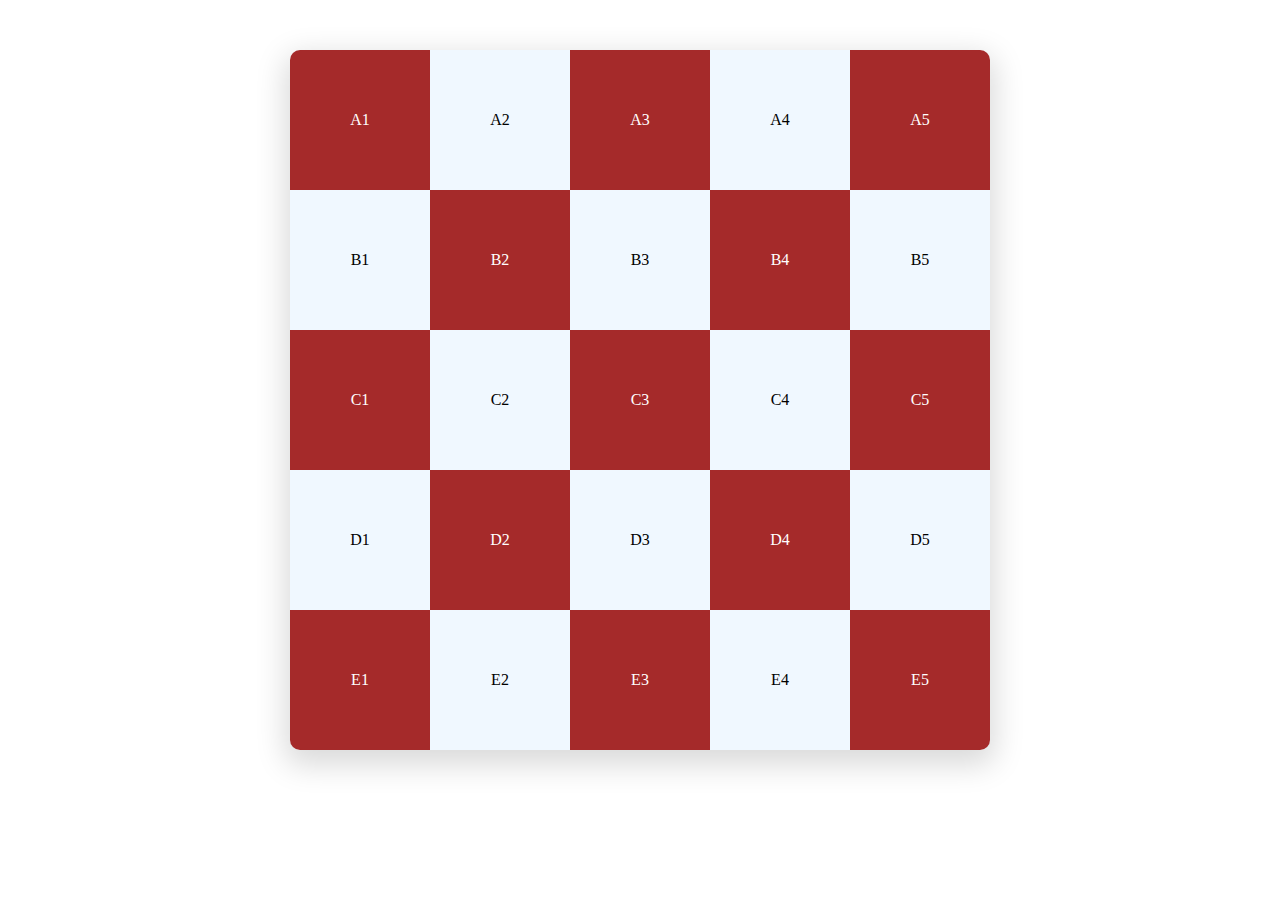
<file: Chess-Board/index.html>
<!DOCTYPE html>
<html lang="en">
<head>
    <meta charset="UTF-8">
    <meta http-equiv="X-UA-Compatible" content="IE=edge">
    <meta name="viewport" content="width=device-width, initial-scale=1.0">
    <title>5 by 5 Chessboard</title>
    <link rel="stylesheet" href="style.css">
</head>
<body>
    <!-- <h2>5 by 5 Chessboard</h2> -->
    <table class="chessboard">
        <tr>
            <td class="dark">A1</td>
            <td class="white">A2</td>
            <td class="dark">A3</td>
            <td class="white">A4</td>
            <td class="dark">A5</td>
        </tr>
        <tr>
            <td class="white">B1</td>
            <td class="dark">B2</td>
            <td class="white">B3</td>
            <td class="dark">B4</td>
            <td class="white">B5</td>
        </tr>
        <tr>
            <td class="dark">C1</td>
            <td class="white">C2</td>
            <td class="dark">C3</td>
            <td class="white">C4</td>
            <td class="dark">C5</td>
        </tr>
        <tr>
            <td class="white">D1</td>
            <td class="dark">D2</td>
            <td class="white">D3</td>
            <td class="dark">D4</td>
            <td class="white">D5</td>
        </tr>
        <tr>
            <td class="dark">E1</td>
            <td class="white">E2</td>
            <td class="dark">E3</td>
            <td class="white">E4</td>
            <td class="dark">E5</td>
        </tr>
    </table>
</body>
</html>
</file>
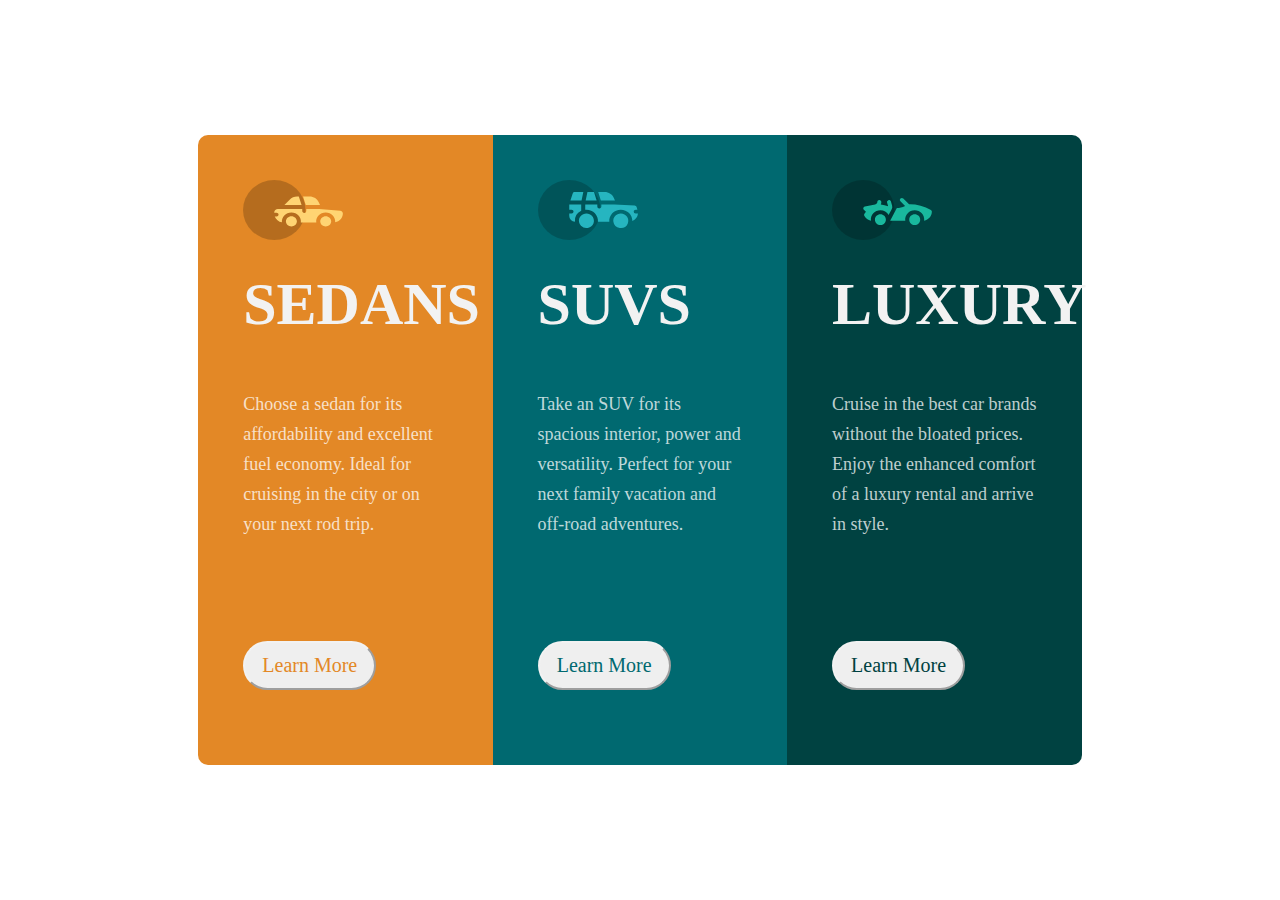
<file: Flexboard-Grid/index.html>
<!DOCTYPE html>
<html lang="en">
  <head>
    <meta charset="UTF-8" />
    <meta http-equiv="X-UA-Compatible" content="IE=edge" />
    <meta name="viewport" content="width=device-width, initial-scale=1.0" />
    <title>3-Column Card</title>
    <link rel="icon" href="resources/images/favicon-32x32.png">
    <link rel="stylesheet" href="flex.css" />
  </head>
  <body>
    <main>
      <div class="main-container">
        <div class="box-a">
          <img src="resources/images/icon-sedans.svg" alt="triangle with all three sides equal" />
          <h1>Sedans</h1>
          <p>
            Choose a sedan for its affordability and excellent fuel economy. Ideal for cruising in the city or
            on your next rod trip.
          </p>
          <button type="button">Learn More</button>
        </div>
        <div class="box-b">
          <img src="resources/images/icon-suvs.svg" alt="triangle with all three sides equal" />
          <h1>Suvs</h1>
          <p>
            Take an SUV for its spacious interior, power and versatility. Perfect for your next family
            vacation and off-road adventures.
          </p>
          <button type="button">Learn More</button>
        </div>
        <div class="box-c">
          <img src="resources/images/icon-luxury.svg" alt="triangle with all three sides equal" />
          <h1>Luxury</h1>
          <p>
            Cruise in the best car brands without the bloated prices. Enjoy the enhanced comfort of a luxury
            rental and arrive in style.
          </p>
          <button type="button">Learn More</button>
        </div>
      </div>
    </main>
  </body>
</html>
</file>
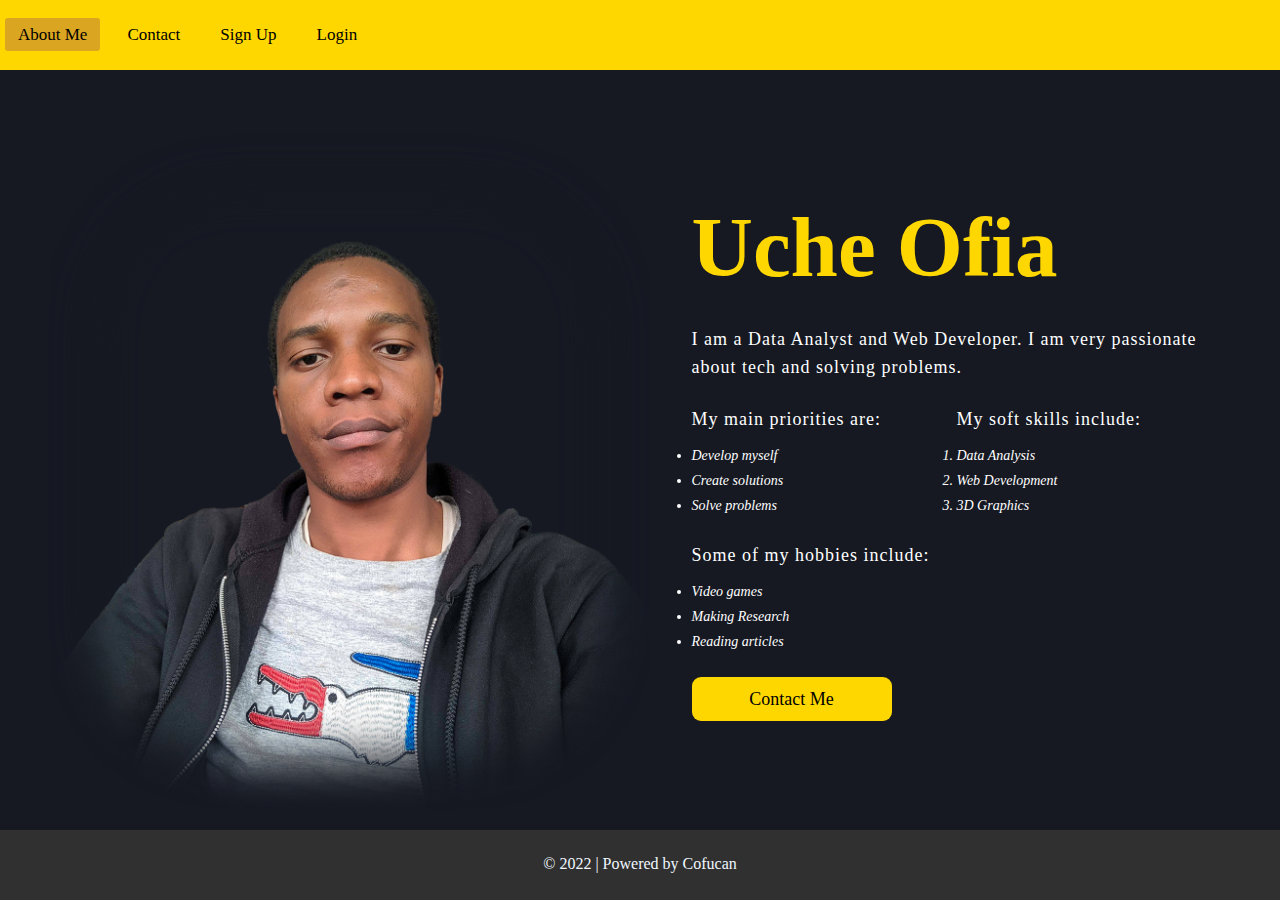
<file: Linked-Pages/index.html>
<!DOCTYPE html>
<html lang="en">
  <head>
    <meta charset="UTF-8" />
    <meta http-equiv="X-UA-Compatible" content="IE=edge" />
    <meta name="viewport" content="width=device-width, initial-scale=1.0" />
    <title>About Me</title>
    <link
      rel="stylesheet"
      href="https://cdnjs.cloudflare.com/ajax/libs/font-awesome/6.1.1/css/all.min.css"
      integrity="sha512-KfkfwYDsLkIlwQp6LFnl8zNdLGxu9YAA1QvwINks4PhcElQSvqcyVLLD9aMhXd13uQjoXtEKNosOWaZqXgel0g=="
      crossorigin="anonymous"
      referrerpolicy="no-referrer"
    />
    <link rel="stylesheet" href="style.css" />
  </head>
  <body>
    <header class="menu">
      <div class="menu-wrap">
        <!-- <label for="">Cofucan</label> -->
        <nav>
          <ul>
            <li><a class="active" href="index.html">About Me</a></li>
            <li><a href="contact.html">Contact</a></li>
            <li><a href="registration.html">Sign Up</a></li>
            <li><a href="login.html">Login</a></li>
          </ul>
          <i class="fa fa-bars menu-icon"></i>
        </nav>
      </div>
    </header>
    <section class="about">
      <main>
        <div class="image"><img src="Myself.png" alt="My Photo" /></div>
        <div class="bio">
          <div class="intro">
            <h2>Uche Ofia</h2>
            <p>
              I am a Data Analyst and Web Developer. I am very passionate about tech and solving problems.
            </p>
          </div>

          <div class="priorities">
            <p>My main priorities are:</p>
            <ul>
              <li>Develop myself</li>
              <li>Create solutions</li>
              <li>Solve problems</li>
            </ul>
          </div>

          <div class="skills">
            <p>My soft skills include:</p>
            <ol class="skill_list">
              <li>Data Analysis</li>
              <li>Web Development</li>
              <li>3D Graphics</li>
            </ol>
          </div>

          <div class="hobbies">
            <p>Some of my hobbies include:</p>
            <ul class="hobby_list">
              <li>Video games</li>
              <li>Making Research</li>
              <li>Reading articles</li>
            </ul>
          </div>
          <a href="contact.html">Contact Me</a>
        </div>
      </main>
    </section>
    <div>
      <footer>© 2022 | Powered by Cofucan</footer>
    </div>
  </body>
</html>
</file>
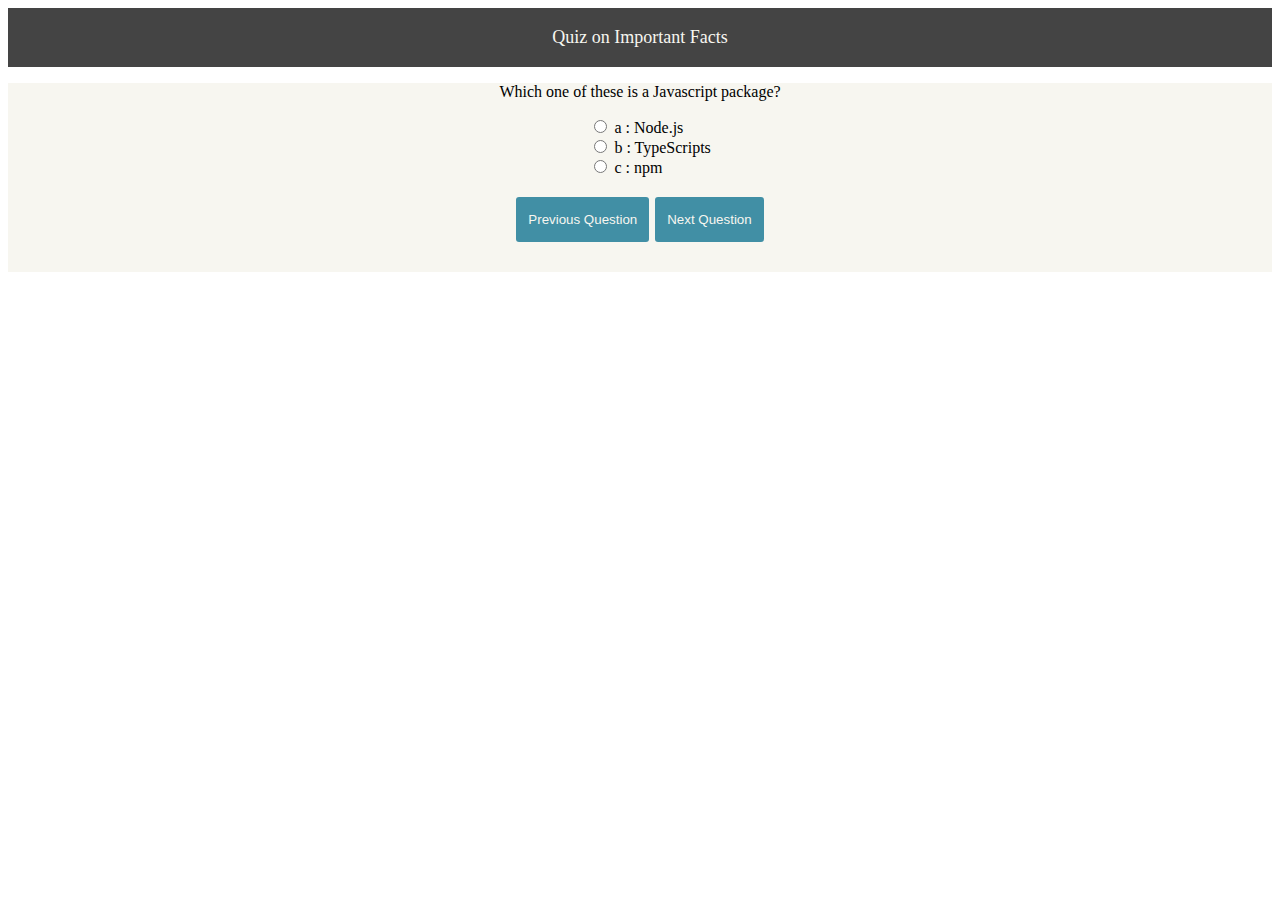
<file: quiz.html>
<!DOCTYPE html>
<html lang="en">
    <head>
        <meta charset="UTF-8" />
        <meta http-equiv="X-UA-Compatible" content="IE=edge" />
        <meta name="viewport" content="width=device-width, initial-scale=1.0" />
        <title>Quiz on Important Facts</title>
        <link rel="stylesheet" href="./style.css" />
    </head>
    <body>
        <div class="top">
            <p>Quiz on Important Facts</p>
        </div>
        <div class="mid">
            <p>Which one of these is a Javascript package?</p>
            <section class="opt">
                <label for="op1" class="radio_btn">
                    <input type="radio" id="op1" name="js_package_manager" value="Node.js" />
                    a : Node.js </label
                ><br />
                <label for="op2" class="radio_btn">
                    <input type="radio" id="op2" name="js_package_manager" value="TypeScript" />
                    b : TypeScripts </label
                ><br />
                <label for="op3" class="radio_btn">
                    <input type="radio" id="op3" name="js_package_manager" value="npm" />
                    c : npm
                </label>
            </section>
            <section>
                <button title="Previous Question" type="button" class="button">Previous Question</button>
                <button title="Next Question" type="button" class="button">Next Question</button>
            </section>
        </div>
    </body>
</html>
</file>
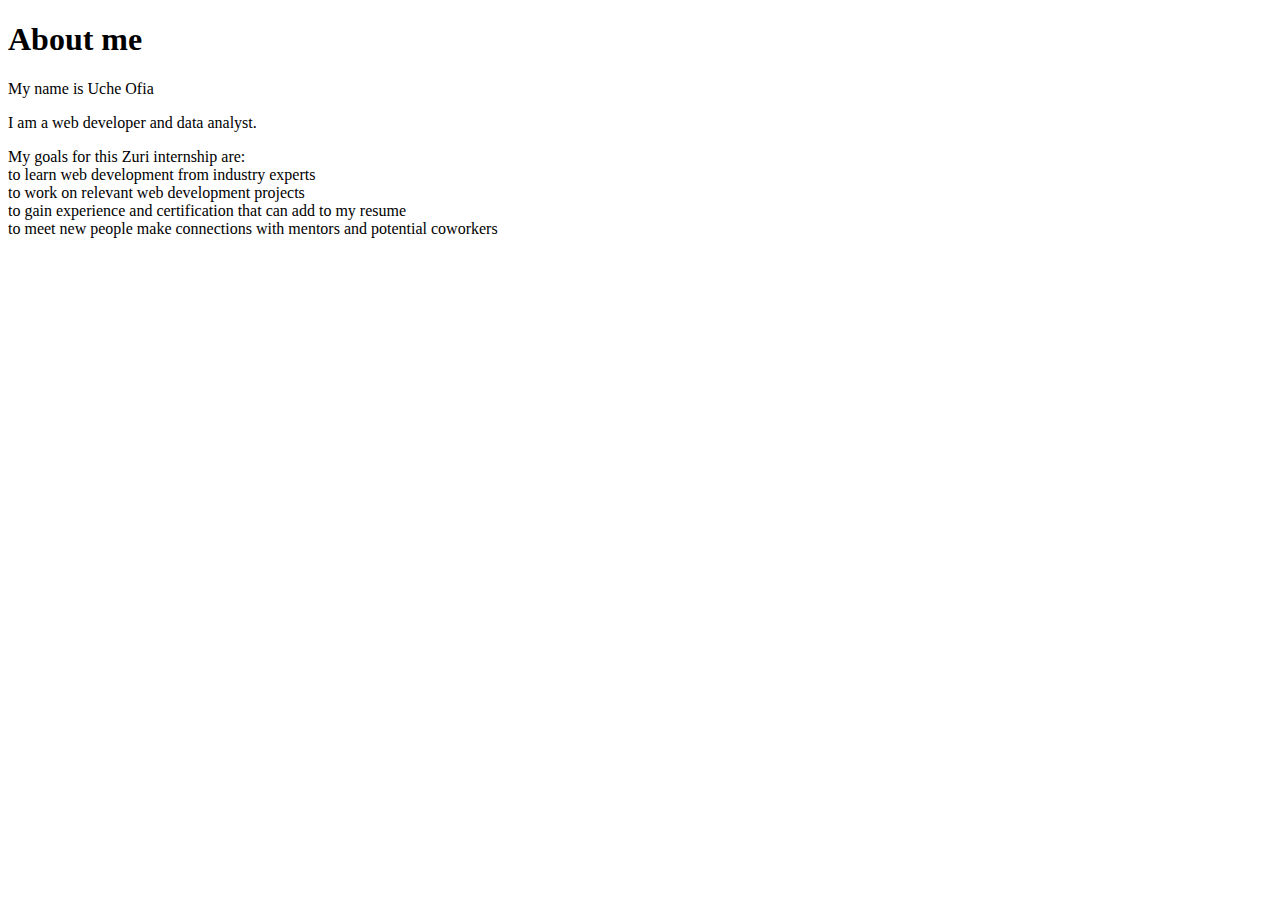
<file: simple_html.html>
<!DOCTYPE html>
<html lang="en">
    <head>
        <meta charset="UTF-8" />
        <meta http-equiv="X-UA-Compatible" content="IE=edge" />
        <meta name="viewport" content="width=device-width, initial-scale=1.0" />
        <title>About me</title>
    </head>
    <body>
        <header>
            <h1>About me</h1>
        </header>
        <main>
            <p>My name is Uche Ofia</p>
            <p>I am a web developer and data analyst.</p>
            My goals for this Zuri internship are:
            <li>to learn web development from industry experts</li>
            <li>to work on relevant web development projects</li>
            <li>to gain experience and certification that can add to my resume</li>
            <li>to meet new people make connections with mentors and potential coworkers</li>
        </main>
    </body>
</html>
</file>
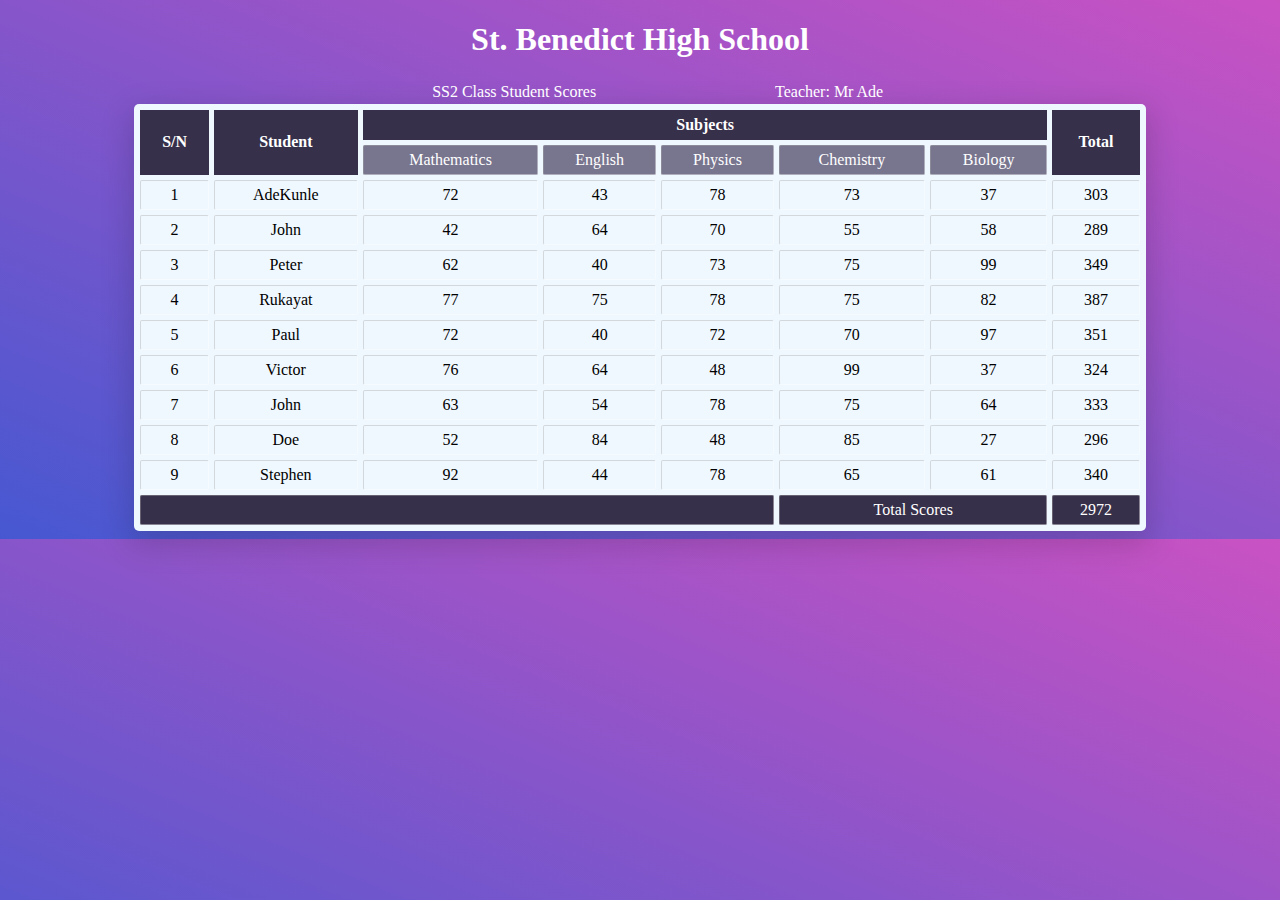
<file: table.html>
<!DOCTYPE html>
<html lang="en">
<head>
    <meta charset="UTF-8">
    <meta http-equiv="X-UA-Compatible" content="IE=edge">
    <meta name="viewport" content="width=device-width, initial-scale=1.0">
    <title>HTML Tables and Lists</title>
    <link rel="stylesheet" href="./style.css">
</head>
<body id="page_body">
    <header class="heading">
        <h1>
            St. Benedict High School
        </h1>
        <table class="details">
            <tr>
                <td class="left">SS2 Class Student Scores</td>
                <td class="right">Teacher: Mr Ade</td>
            </tr>
        </table>
    </header>
    <table class="student_record" border="1" cellpadding="5" cellspacing="5">
        <thead id="table_head">
            <tr class="table_head">
                <th rowspan="2">S/N</th>
                <th rowspan="2">Student</th>
                <th colspan="5">Subjects</th>
                <th rowspan="2">Total</th>
            </tr>
            <tr class="subjects">
                <td class="subject">Mathematics</td>
                <td class="subject">English</td>
                <td class="subject">Physics</td>
                <td class="subject">Chemistry</td>
                <td class="subject">Biology</td>
            </tr>
        </thead>
        <tbody>
            <tr>
                <td>1</td>
                <td>AdeKunle</td>
                <td class="subject_score">72</td>
                <td class="subject_score">43</td>
                <td class="subject_score">78</td>
                <td class="subject_score">73</td>
                <td class="subject_score">37</td>
                <td>303</td>
            </tr>
            <tr>
                <td>2</td>
                <td>John</td>
                <td class="subject_score">42</td>
                <td class="subject_score">64</td>
                <td class="subject_score">70</td>
                <td class="subject_score">55</td>
                <td class="subject_score">58</td>
                <td>289</td>
            </tr>
            <tr>
                <td>3</td>
                <td>Peter</td>
                <td class="subject_score">62</td>
                <td class="subject_score">40</td>
                <td class="subject_score">73</td>
                <td class="subject_score">75</td>
                <td class="subject_score">99</td>
                <td>349</td>
            </tr>
            <tr>
                <td>4</td>
                <td>Rukayat</td>
                <td class="subject_score">77</td>
                <td class="subject_score">75</td>
                <td class="subject_score">78</td>
                <td class="subject_score">75</td>
                <td class="subject_score">82</td>
                <td>387</td>
            </tr>
            <tr>
                <td>5</td>
                <td>Paul</td>
                <td class="subject_score">72</td>
                <td class="subject_score">40</td>
                <td class="subject_score">72</td>
                <td class="subject_score">70</td>
                <td class="subject_score">97</td>
                <td>351</td>
            </tr>
            <tr>
                <td>6</td>
                <td>Victor</td>
                <td class="subject_score">76</td>
                <td class="subject_score">64</td>
                <td class="subject_score">48</td>
                <td class="subject_score">99</td>
                <td class="subject_score">37</td>
                <td>324</td>
            </tr>
            <tr>
                <td>7</td>
                <td>John</td>
                <td class="subject_score">63</td>
                <td class="subject_score">54</td>
                <td class="subject_score">78</td>
                <td class="subject_score">75</td>
                <td class="subject_score">64</td>
                <td>333</td>
            </tr>
            <tr>
                <td>8</td>
                <td>Doe</td>
                <td class="subject_score">52</td>
                <td class="subject_score">84</td>
                <td class="subject_score">48</td>
                <td class="subject_score">85</td>
                <td class="subject_score">27</td>
                <td>296</td>
            </tr>
            <tr>
                <td>9</td>
                <td>Stephen</td>
                <td class="subject_score">92</td>
                <td class="subject_score">44</td>
                <td class="subject_score">78</td>
                <td class="subject_score">65</td>
                <td class="subject_score">61</td>
                <td>340</td>
            </tr>
        </tbody>
        <tfoot id="table_foot">
            <tr>
                <td colspan="5"></td>
                <td colspan="2">Total Scores</td>
                <td>2972</td>
            </tr>
        </tfoot>
    </table>
</body>
</html>
</file>
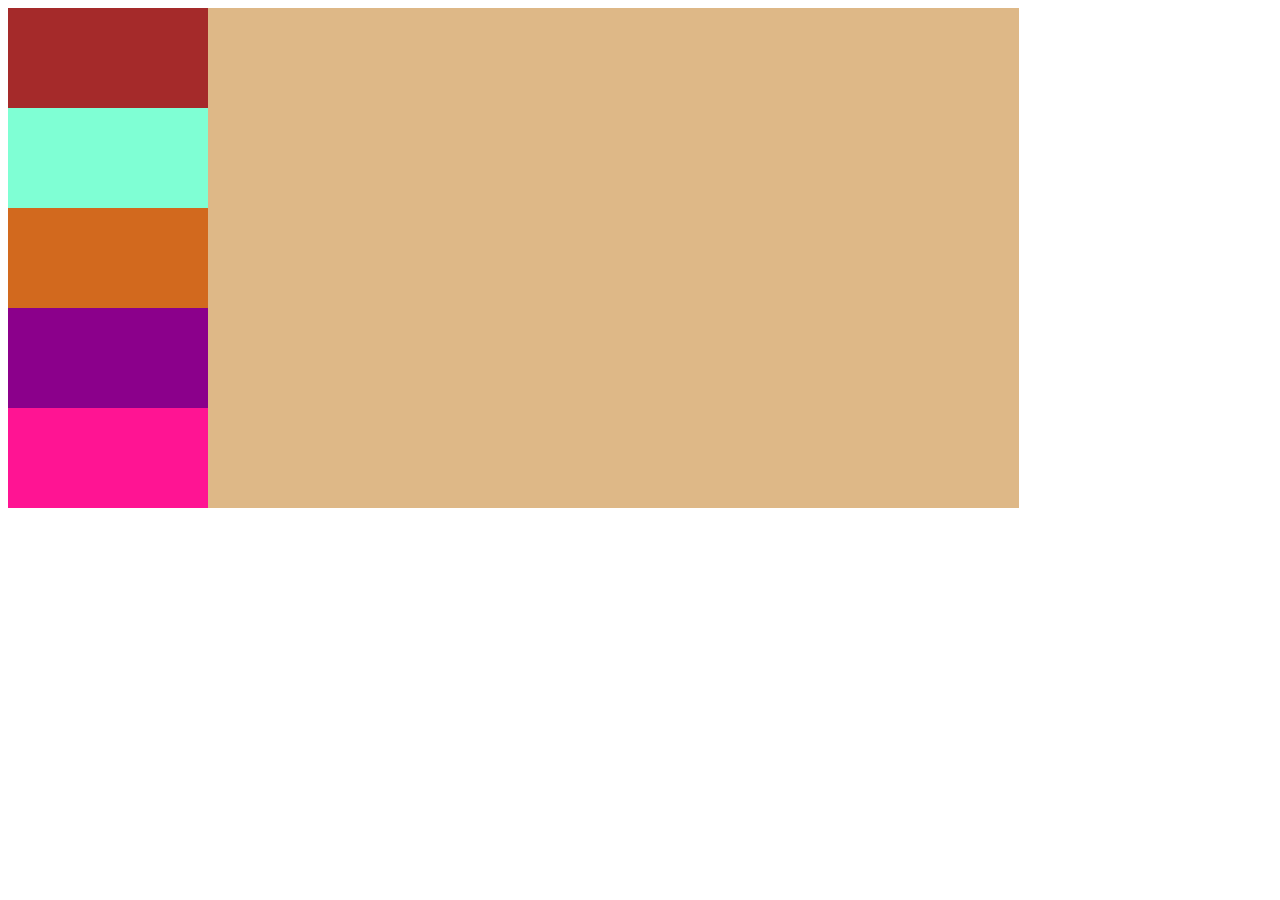
<file: Flexboard-Grid/grid.html>
<!DOCTYPE html>
<html lang="en">
  <head>
    <meta charset="UTF-8" />
    <meta http-equiv="X-UA-Compatible" content="IE=edge" />
    <meta name="viewport" content="width=device-width, initial-scale=1.0" />
    <title>Grid Layout</title>
    <link rel="stylesheet" href="grid.css">
  </head>
  <body>
    <main>
      <div class="a"></div>
      <div class="b"></div>
      <div class="c"></div>
      <div class="d"></div>
      <div class="e"></div>
    </main>
  </body>
</html>
</file>
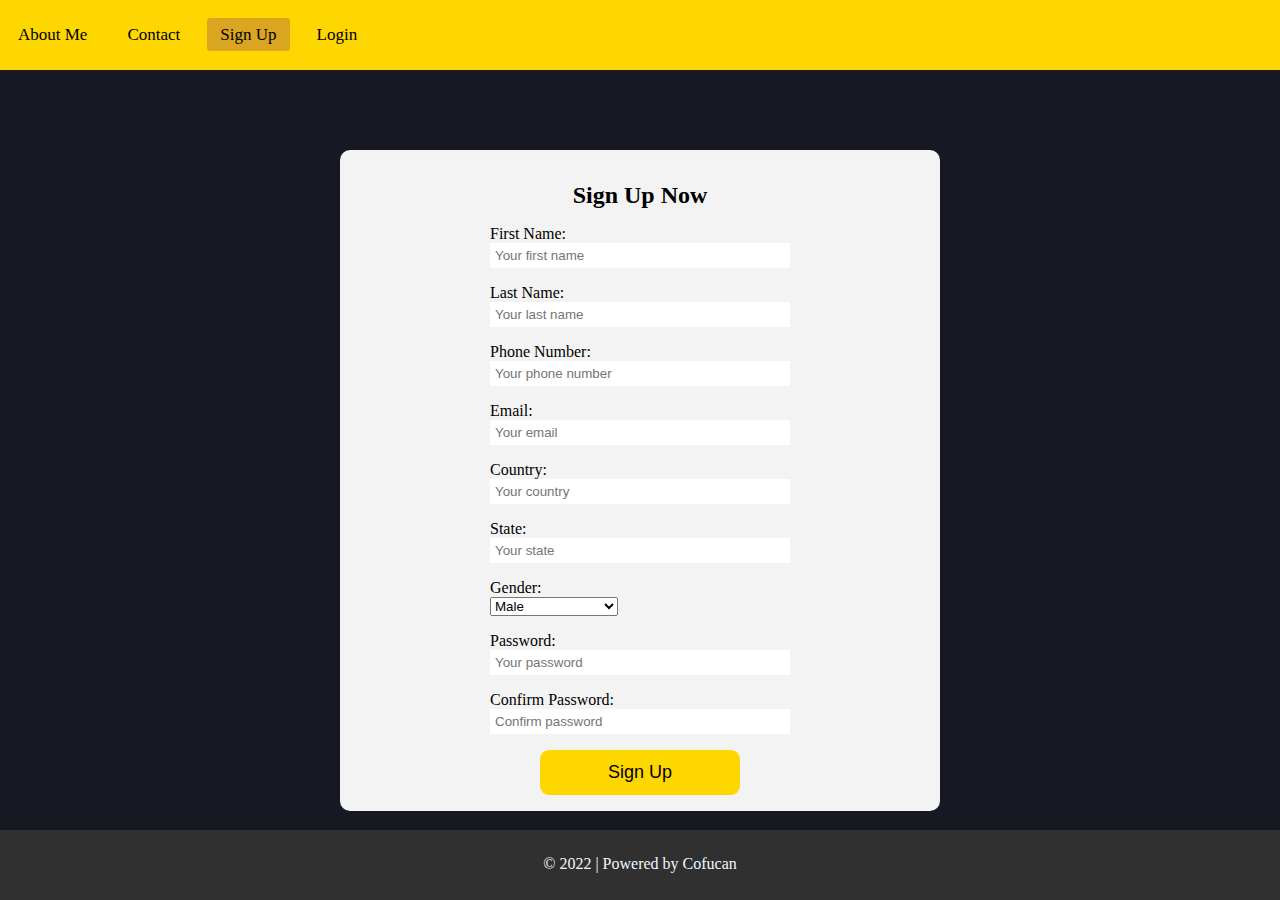
<file: Linked-Pages/registration.html>
<!DOCTYPE html>
<html lang="en">
  <head>
    <meta charset="UTF-8" />
    <meta http-equiv="X-UA-Compatible" content="IE=edge" />
    <meta name="viewport" content="width=device-width, initial-scale=1.0" />
    <title>Register</title>
    <link
      rel="stylesheet"
      href="https://cdnjs.cloudflare.com/ajax/libs/font-awesome/6.1.1/css/all.min.css"
      integrity="sha512-KfkfwYDsLkIlwQp6LFnl8zNdLGxu9YAA1QvwINks4PhcElQSvqcyVLLD9aMhXd13uQjoXtEKNosOWaZqXgel0g=="
      crossorigin="anonymous"
      referrerpolicy="no-referrer"
    />
    <link rel="stylesheet" href="register.css" />
  </head>
  <body>
    <div>
      <header>
        <nav>
          <!-- <label for="">Cofucan</label> -->
          <ul>
            <li><a href="index.html">About Me</a></li>
            <li><a href="contact.html">Contact</a></li>
            <li><a class="active" href="registration.html">Sign Up</a></li>
            <li><a href="login.html">Login</a></li>
          </ul>
          <i class="fa fa-bars menu-icon"></i>
        </nav>
      </header>
    </div>
    <div>
      <main>
        <h2>Sign Up Now</h2>
        <form action="">
          <section class="fields">
            <div>
              <label for="fname">First Name:</label><br />
              <input
                type="text"
                id="fname"
                name="fname"
                class="input_box"
                placeholder="Your first name"
              /><br />
            </div>
            <div>
              <label for="lname">Last Name:</label><br />
              <input
                type="text"
                id="lname"
                name="lname"
                class="input_box"
                placeholder="Your last name"
              /><br />
            </div>
            <div>
              <label for="phone">Phone Number:</label><br />
              <input
                type="number"
                id="phone"
                name="phone"
                class="input_box"
                placeholder="Your phone number"
              /><br />
            </div>
            <div>
              <label for="gender">Email:</label><br />
              <input
                type="email"
                id="gender"
                name="gender"
                class="input_box"
                placeholder="Your email"
              /><br />
            </div>
            <div>
              <label for="country">Country:</label><br />
              <input
                type="text"
                id="country"
                name="country"
                class="input_box"
                placeholder="Your country"
              /><br />
            </div>
            <div>
              <label for="state">State:</label><br />
              <input type="text" id="state" name="state" class="input_box" placeholder="Your state" /><br />
            </div>
            <div>
              <label for="gender">Gender:</label><br />
              <select name="gender" id="gender">
                <option value="male">Male</option>
                <option value="female">Female</option>
                <option value="not">Prefer Not To Say</option>
              </select>
            </div>
            <div>
              <label for="pw">Password:</label><br />
              <input type="password" id="pw" name="pw" class="input_box" placeholder="Your password" /><br />
            </div>
            <div>
              <label for="pw_c">Confirm Password:</label><br />
              <input
                type="password"
                id="pw_c"
                name="pw_c"
                class="input_box"
                placeholder="Confirm password"
              /><br />
            </div>
          </section>
          <div>
            <button type="button" class="sign_up_btn">Sign Up</button>
          </div>
        </form>
      </main>
    </div>
    <div>
      <footer>© 2022 | Powered by Cofucan</footer>
    </div>
  </body>
</html>
</file>
<file: Chess-Board/style.css>
.chessboard{
    border-collapse: collapse;
    border-color: rgba(255, 255, 255, 0);
    /* border-width: 100px; */
    text-align: center;
    width: 700px;
    height: 700px;
    border-radius: 10px;
    margin: 50px auto;
    background-color: aliceblue;
    box-shadow: 0px 10px 30px 5px rgba(0, 0, 0, .15);
    overflow: hidden;
}

.dark{
    background-color: brown;
    color: white;
}
</file>
<file: style.css>
.top{
    border: none;
    background-color:#444444;
    color: #F7F6F0;  
    text-align: center;
    padding: 1px;
    font-size: 18px;
}

.mid{
    background-color:#F7F6F0;
    text-align: center;
}

.opt{
    text-align: left;
    padding-left:46%;
}

.button{
    background-color: #418fa5;
    color: #F7F6F0;
    padding: 15px 12px;
    margin-top: 20px;
    margin-bottom: 30px;
    margin-right: 1px;
    margin-left: 1px;
    border-radius: 3px;
    border: none;
    cursor: pointer;
}

.button:hover{
    background-color: #297E96;
    color: #F7F6F0;
    transition: 0.4s
}

.radio_btn{
    accent-color: #418fa5;
}



/* Table styling */

#page_body{
    background-image: linear-gradient(to top right, #4658D1, #C952C3);
}

.heading{
    color: white;
    text-align: center;
}

.details{
    width: 50%;
    margin-left: auto;
    margin-right: auto;
    text-align: center;
}

.student_record{
    border-color: rgba(255, 255, 255, 0);
    width: 80%;
    border-radius: 5px;
    margin-left: auto;
    margin-right: auto;
    background-color: aliceblue;
    box-shadow: 0px 10px 30px 5px rgba(0, 0, 0, .15)
}

.table_head{
    background-color: #37304A;
    color: white;
}

.subjects{
    background-color: #3027499f;
    color: white;
}

td{
    border-color: rgba(255, 255, 255, 0.411);
    border-radius: 2px;
    text-align: center;
}

#table_foot{
    background-color: #37304A;
    color: white;
}
</file>
<file: Flexboard-Grid/grid.css>
* {
    box-sizing: border-box;
}

main {
    width: 80%;
    height: 80%;
    background-color: burlywood;
}

.a {
    height: 100px;
    width: 200px;
    background-color: brown;
}

.b {
    height: 100px;
    width: 200px;
    background-color: aquamarine;
}

.c {
    height: 100px;
    width: 200px;
    background-color: chocolate;
}

.d {
    height: 100px;
    width: 200px;
    background-color: darkmagenta;
}

.e {
    height: 100px;
    width: 200px;
    background-color: deeppink;
}
</file>
<file: Flexboard-Grid/flex.css>
/* CSS RESET */
* {
  margin: 0;
  padding: 0;
  box-sizing: border-box;
  text-decoration: none;
  list-style: none;
}

body {
  font-family: montserrat;
}

.main-container {
  width: 70vw;
  height: 100vh;
  margin: auto;
  display: flex;
  align-items: center;
  justify-content: center;
}

.main-container div {
  width: 23vw;
  height: 70%;
  padding: 5%;
  color: hwb(0 95% 5%);
  display: flex;
  flex-direction: column;
  justify-content: center;
}

button {
  font-size: 20px;
  font-family: "Lexend Deca";
  /* font-weight: bold; */
  /* color: hsl(0, 0%, 95%); */
  /* background-color: rgb(255, 255, 255); */
  margin-bottom: 30px;
  width: 65%;
  height: 11%;
  border-color: hsl(0, 0%, 95%);
  /* border:1% hsl(0, 100%, 52%); */
  /* border-width: 6px; */
  border-radius: 40px;
  /* border-style: solid; */
  cursor: pointer;
}

img {
  height: 60px;
  width: 100px;
  margin-bottom: 30px;
}

h1 {
  margin-bottom: 50px;
  text-transform: uppercase;
  font-size: 60px;
  font-family: "Big Shoulders Display";
}

p {
  margin-bottom: 50%;
  line-height: 30px;
  color: hsla(0, 0%, 100%, 0.75);
  font-size: 18px;
  font-family: "Lexend Deca";
}

.box-a {
  background-color: hsl(31, 77%, 52%);
  border-radius: 10px 0px 0px 10px;
}

.box-b {
  background-color: hsl(184, 100%, 22%);
}

.box-c {
  background-color: hsl(179, 100%, 13%);
  border-radius: 0px 10px 10px 0px;
}

.box-a button {
  color: hsl(31, 77%, 52%);
}

.box-b button {
  color: hsl(184, 100%, 22%);
}

.box-c button {
  color: hsl(179, 100%, 13%);
}

.box-a button:active {
  background-color: hsl(31, 77%, 52%);
  color: hsl(0, 0%, 95%);
  transition: 0.2s;
}
.box-b button:active {
  background-color: hsl(184, 100%, 22%);
  color: hsl(0, 0%, 95%);
  transition: 0.2s;
}
.box-c button:active {
  background-color: hsl(179, 100%, 13%);
  color: hsl(0, 0%, 95%);
  transition: 0.2s;
}

@media screen and (max-width: 800px) {
  .main-container {
    /* width: 70vw;
    height: 100vh; */
    margin: auto;
    display: flex;
    flex-direction: column;
    align-items: center;
    justify-content: center;
  }

  .main-container div {
    width: 100%;
    height: 700px;
    display: flex;
    flex-direction: column;
    justify-content: center;
  }

  button {
    width: 45%;
    height: 50px;
  }
}
</file>
<file: Linked-Pages/style.css>
/* CSS RESET */
* {
  margin: 0;
  padding: 0;
  box-sizing: border-box;
  text-decoration: none;
  /* list-style: none; */
}

body {
  font-family: montserrat;
}

nav {
  background: gold;
  height: 70px;
  width: 100%;
  display: flex;
  justify-content: space-between;
}

nav label {
  color: white;
  font-size: 35px;
  line-height: 70px;
  padding: 0 50px;
  font-weight: bold;
}

nav ul {
  float: right;
  margin-right: 20px;
}

nav ul li {
  display: inline-block;
  line-height: 70px;
  margin: 0 5px;
}

nav ul li a {
  color: black;
  font-size: 17px;
  padding: 7px 13px;
  border-radius: 3px;
}

a.active,
a:hover {
  background: goldenrod;
  transition: 0.5s;
}

.menu-icon {
    font-size: 0px;
}

footer {
  position: fixed;
  bottom: 0px;
  background: rgb(48, 48, 48);
  height: 70px;
  width: 100%;
  color: aliceblue;
  text-align: center;
  bottom: 0;
  padding-top: 25px;
}

.about {
  width: 100%;
  min-height: 86vh;
  background-color: #161922;
  display: flex;
  justify-content: center;
  align-items: center;
  color: white;
}

main {
  width: 1440px;
  max-width: 95%;
  margin: 0 auto;
  display: flex;
  flex-wrap: wrap;
  align-items: center;
  justify-content: space-around;
  margin-bottom: 30px;
}


main li {
    font-size: 14px;
    font-style: italic;
}

img {
  height: auto;
  width: 600px;
  max-width: 100%;
}

.bio {
  width: 550px;
  max-width: 100%;
  padding: 0 10px;
  display: grid;
  grid-template-areas: 
  'a a'
  'b c'
  'd d';
  grid-template-columns: 1fr 1fr;
}

.bio h2 {
  font-size: 85px;
  color: gold;
  margin-bottom: 20px;
}

.proprities ul {
    list-style-type: square;
}

.bio p {
  font-size: 18px;
  line-height: 28px;
  letter-spacing: 1px;
  margin-bottom: 6px;
}

.bio * {
  padding-bottom: 9px;
}

.intro {
  grid-area: a;
}

.proprities {
  grid-area: b;
}

.skills {
  grid-area: c;
}

.hobbies {
  grid-area: d;
}

main a {
  background-color: gold;
  color: rgb(0, 0, 0);
  font-size: 18px;
  font-weight: 500;
  padding: 10px 20px;
  border: 2px solid transparent;
  border-radius: 9px;
  width: 200px;
  text-align: center;
}

main a:hover {
    transform: scale(1.1);
    background-color: transparent;
    border: 2px solid gold;
    color: white;
    transition: .3s;
}


@media screen and (max-width:500px) {
    nav {
        height: auto;
    }

    nav ul li {
        display: grid;
        line-height: 30px;
    }

    .menu-icon {
        font-size: 2.1em;
        color: black;
        line-height: 50px;
        padding: 0 20px;
    }

    .bio h2 {
        font-size: 60px;
    }
}
</file>
<file: Linked-Pages/register.css>
/* CSS RESET */
* {
    margin: 0;
    padding: 0;
    box-sizing: border-box;
    text-decoration: none;
    /* list-style: none; */
  }
  
  body {
    font-family: montserrat;
  }
  
  nav {
    background: gold;
    height: 70px;
    width: 100%;
    display: flex;
    justify-content: space-between;
  }
  
  nav label {
    color: white;
    font-size: 35px;
    line-height: 70px;
    padding: 0 50px;
    font-weight: bold;
  }
  
  nav ul {
    float: right;
    margin-right: 20px;
  }
  
  nav ul li {
    display: inline-block;
    line-height: 70px;
    margin: 0 5px;
  }
  
  nav ul li a {
    color: black;
    font-size: 17px;
    padding: 7px 13px;
    border-radius: 3px;
  }
  
  a.active,
  a:hover {
    background: goldenrod;
    transition: 0.5s;
  }
  
  .menu-icon {
      font-size: 0px;
  }
  
  footer {
    position: fixed;
    bottom: 0px;
    background: rgb(48, 48, 48);
    height: 70px;
    width: 100%;
    color: aliceblue;
    text-align: center;
    bottom: 0;
    padding-top: 25px;
  }

body {
    background-color: #161922;
}
  
main {
    background-color: rgb(243, 243, 243);
    /* box-shadow: 0px 10px 30px 5px rgb(207, 207, 207); */
    display: flex;
    flex-direction: column;
    width: 600px;
    height: auto;
    padding-top: 2em;
    text-align: center;
    margin: 5em auto;
    justify-content: center;
    align-items: center;
    border-radius: 10px;
}

main div {
    margin: 1em;
}

button {
    background-color: gold;
    color: rgb(0, 0, 0);
    font-size: 18px;
    font-weight: 500;
    padding: 10px 20px;
    border: 2px solid transparent;
    border-radius: 9px;
    width: 200px;
    text-align: center;
    font-weight: 500;
}

button:hover {
    transform: scale(1.1);
    background-color: transparent;
    border: 2px solid gold;
    color: rgb(0, 0, 0);
    transition: .3s;
}

input {
    border: none;
    width: 300px;
    padding: 5px;
}

label {
    color: black;
}

section.fields {
    text-align: left;
}

@media screen and (max-width:500px) {
    main {
        width: 94%;
    }

    textarea {
        width: 300px;
    }

    nav {
        height: auto;
    }

    nav ul li {
        display: grid;
        line-height: 30px;
    }

    .menu-icon {
        font-size: 2.1em;
        color: black;
        line-height: 50px;
        padding: 0 20px;
    }
}
</file>
